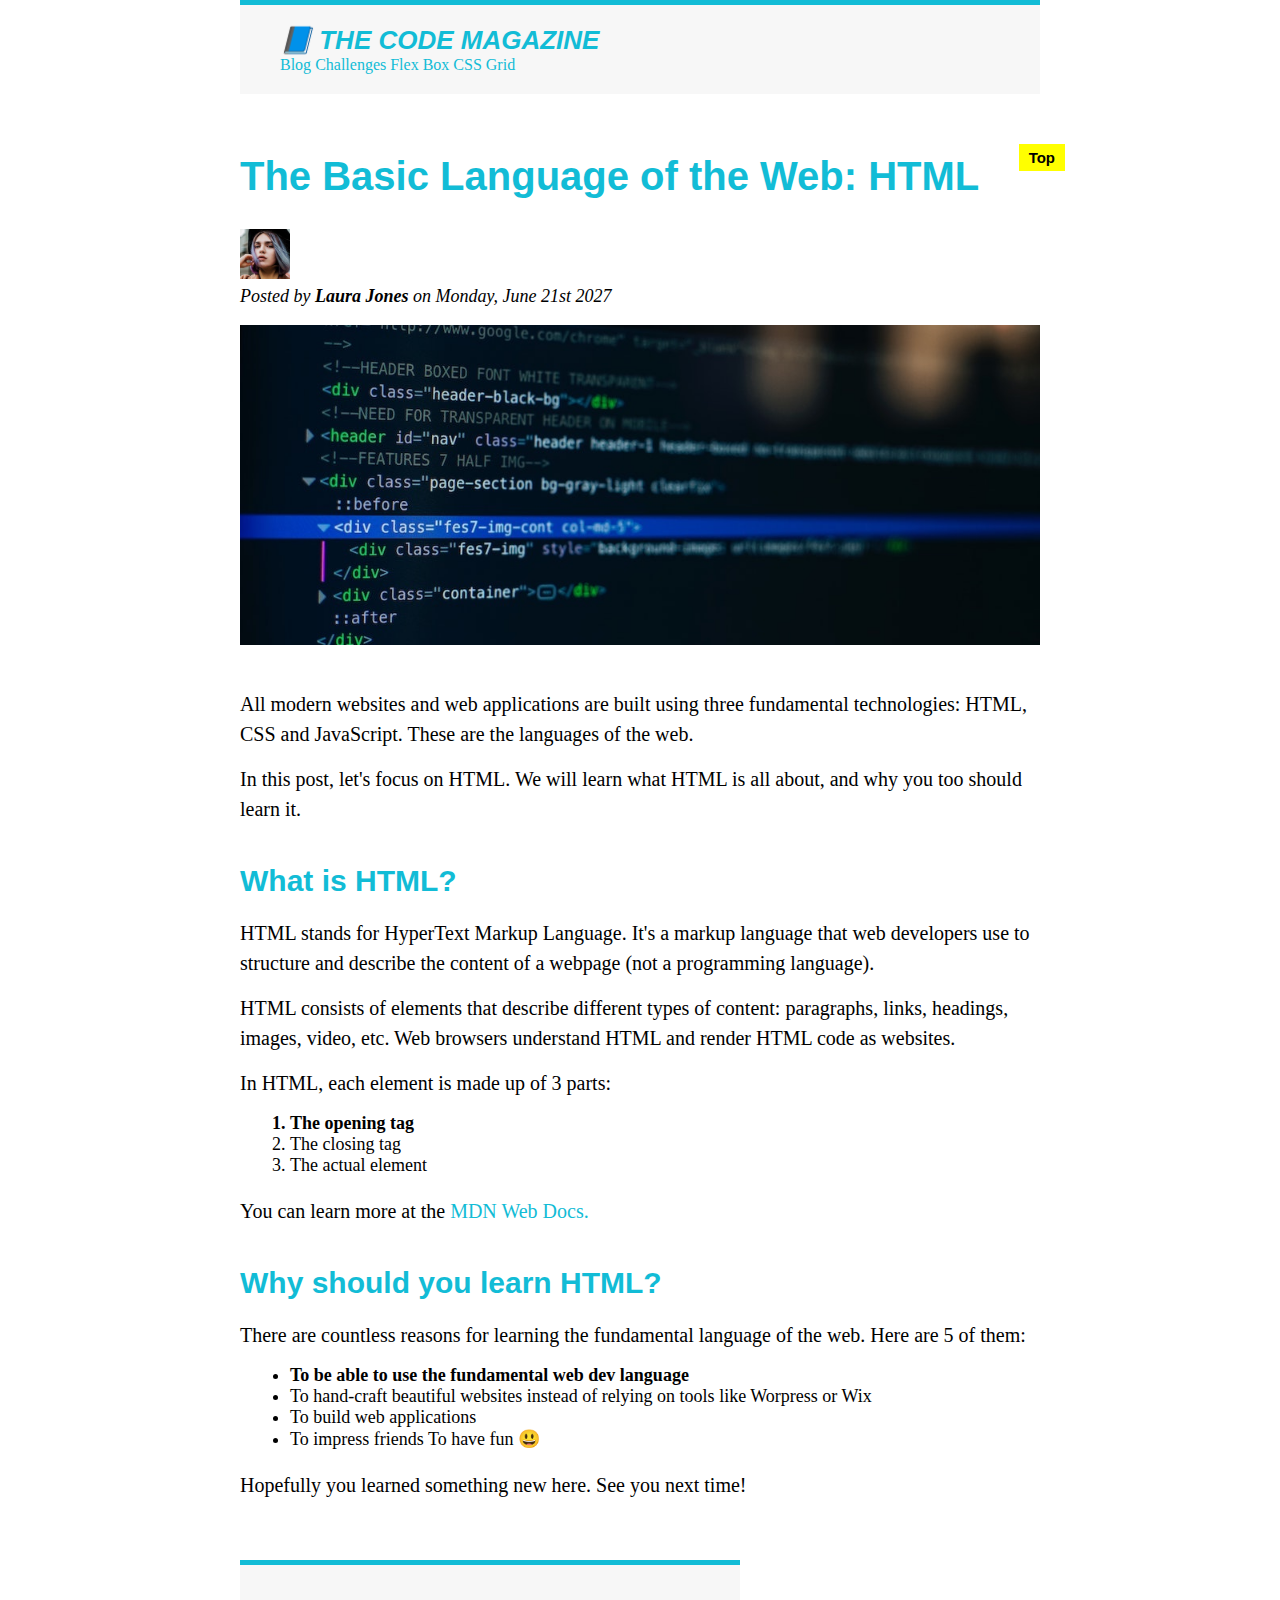
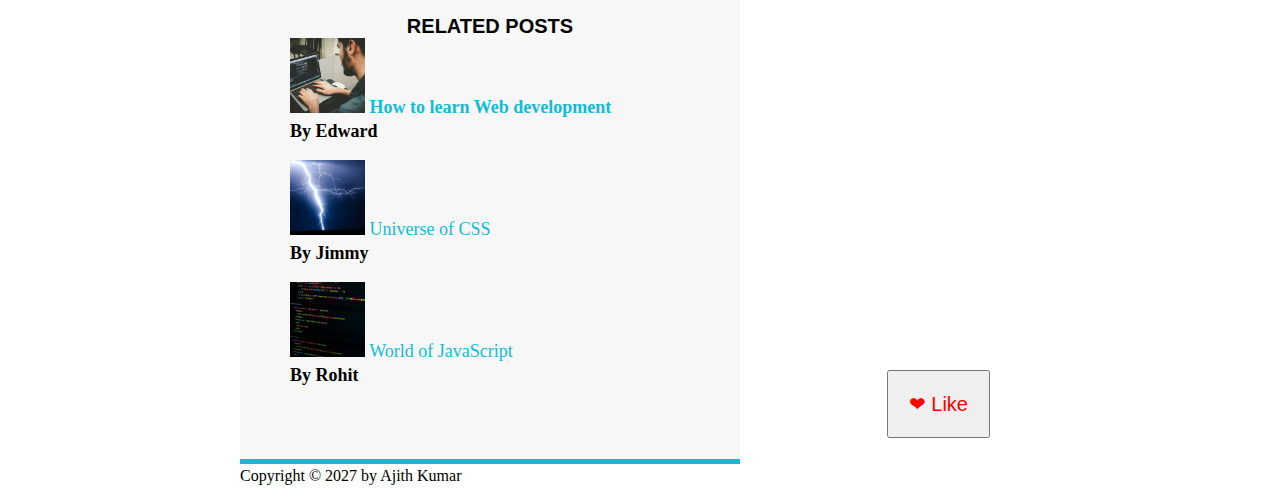
<file: CSS-Funamentals/index.html>
<!DOCTYPE html>
<html lang="en">
  <head>
    <meta charset="UTF-8" />
    <meta http-equiv="X-UA-Compatible" content="IE=edge" />
    <meta name="viewport" content="width=device-width, initial-scale=1.0" />
    <title>The Basic Language of the Web: HTML</title>
    <link href="style.css" rel="stylesheet" />
  </head>
  <body>
    <div class="container">
      <header class="main-header">
        <h1>📘 The Code Magazine</h1>
        <nav>
          <a href="blog.html">Blog </a>
          <a href="#">Challenges</a>
          <a href="#">Flex Box</a>
          <a href="#">CSS Grid</a>
        </nav>
      </header>
      <article>
        <header class="post-header">
          <h2>The Basic Language of the Web: HTML</h2>

          <img
            src="img/laura-jones.jpg"
            width="50"
            height="50"
            alt="Laura's Pic"
          />
          <p id="author">
            Posted by <strong>Laura Jones</strong> on Monday, June 21st 2027
          </p>
          <img
            src="img/post-img.jpg"
            width="500px"
            height="200px"
            alt="HTML code on screen"
            class="post-img"
          />
          <button>❤ Like</button>
        </header>
        <p>
          All modern websites and web applications are built using three
          fundamental technologies: HTML, CSS and JavaScript. These are the
          languages of the web.
        </p>
        <p>
          In this post, let's focus on HTML. We will learn what HTML is all
          about, and why you too should learn it.
        </p>
        <h3>What is HTML?</h3>
        <p>
          HTML stands for HyperText Markup Language. It's a markup language that
          web developers use to structure and describe the content of a webpage
          (not a programming language).
        </p>
        <p>
          HTML consists of elements that describe different types of content:
          paragraphs, links, headings, images, video, etc. Web browsers
          understand HTML and render HTML code as websites.
        </p>
        <p>In HTML, each element is made up of 3 parts:</p>
        <ol>
          <li>The opening tag</li>
          <li>The closing tag</li>
          <li>The actual element</li>
        </ol>
        <p>
          You can learn more at the
          <a href="https://developer.mozilla.org/en-US/" target="_blank"
            >MDN Web Docs.</a
          >
        </p>
        <h3>Why should you learn HTML?</h3>

        <p>
          There are countless reasons for learning the fundamental language of
          the web. Here are 5 of them:
        </p>

        <ul>
          <li>To be able to use the fundamental web dev language</li>

          <li>
            To hand-craft beautiful websites instead of relying on tools like
            Worpress or Wix
          </li>
          <li>To build web applications</li>
          <li>To impress friends To have fun 😃</li>
        </ul>

        <p>Hopefully you learned something new here. See you next time!</p>
      </article>

      <aside>
        <h4>Related Posts</h4>
        <ul class="related">
          <li>
            <img
              src="img/related-1.jpg"
              width="75"
              height="75"
              alt="Person Programing"
            />
            <a href="#">How to learn Web development</a>
            <p class="related-author">By Edward</p>
          </li>

          <li>
            <img src="img/related-2.jpg" width="75" height="75" alt="Thunder" />
            <a href="#">Universe of CSS</a>
            <p class="related-author">By Jimmy</p>
          </li>

          <li>
            <img
              src="img/related-3.jpg"
              width="75"
              height="75"
              alt="computer"
            />
            <a href="#">World of JavaScript</a>
            <p class="related-author">By Rohit</p>
          </li>
        </ul>
      </aside>
      <footer>
        <p id="copyright">Copyright &copy; 2027 by Ajith Kumar</p>
      </footer>
    </div>
  </body>
</html>
</file>
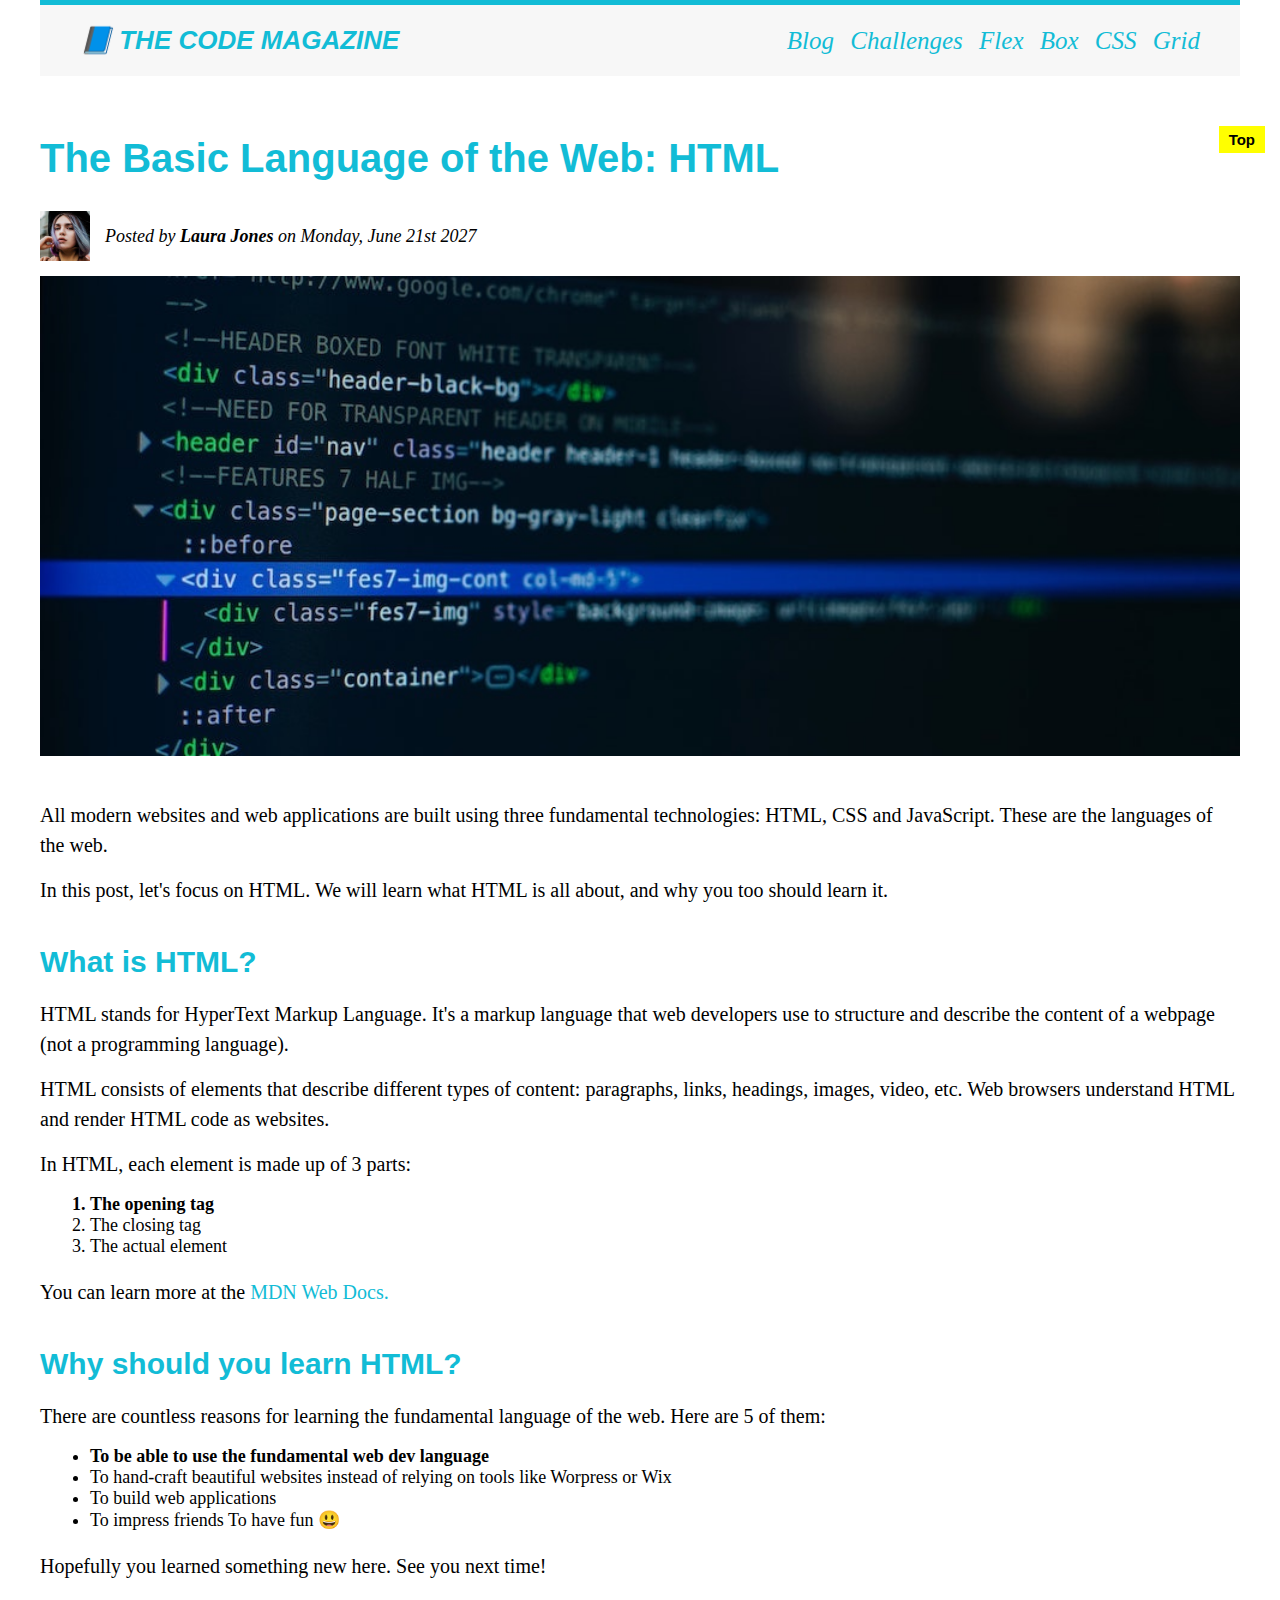
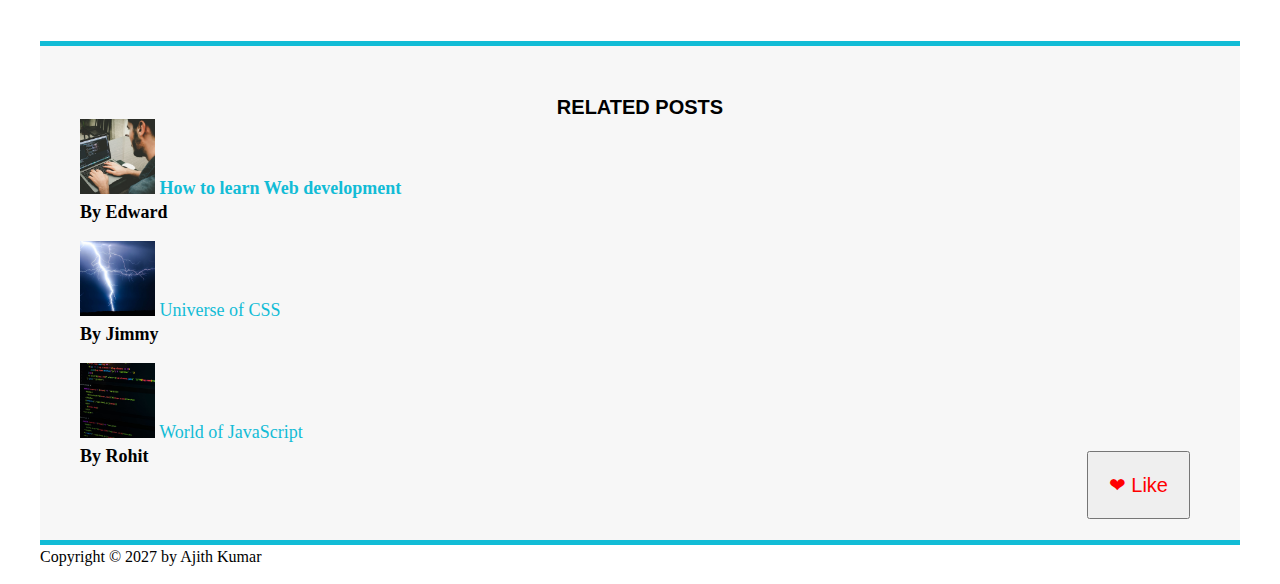
<file: CSS-Layout/index.html>
<!DOCTYPE html>
<html lang="en">
  <head>
    <meta charset="UTF-8" />
    <meta http-equiv="X-UA-Compatible" content="IE=edge" />
    <meta name="viewport" content="width=device-width, initial-scale=1.0" />
    <title>The Basic Language of the Web: HTML</title>
    <link href="style.css" rel="stylesheet" />
  </head>
  <body>
    <div class="container">
      <header class="main-header clearfix">
        <h1>📘 The Code Magazine</h1>
        <nav>
          <a href="blog.html">Blog </a>
          <a href="#">Challenges</a>
          <a href="flexbox.html">Flex Box</a>
          <a href="css-grid.html">CSS Grid</a>
        </nav>

        <!-- <div class="clear"></div> empty div to clear the floats -->
      </header>
      <article>
        <header class="post-header">
          <h2>The Basic Language of the Web: HTML</h2>
          <div class="author-box">
            <img
              src="img/laura-jones.jpg"
              width="50"
              height="50"
              alt="Laura's Pic"
              class="author-img"
            />
            <p id="author" class="author">
              Posted by <strong>Laura Jones</strong> on Monday, June 21st 2027
            </p>
          </div>
          <img
            src="img/post-img.jpg"
            width="500px"
            height="200px"
            alt="HTML code on screen"
            class="post-img"
          />
          <button>❤ Like</button>
        </header>
        <p>
          All modern websites and web applications are built using three
          fundamental technologies: HTML, CSS and JavaScript. These are the
          languages of the web.
        </p>
        <p>
          In this post, let's focus on HTML. We will learn what HTML is all
          about, and why you too should learn it.
        </p>
        <h3>What is HTML?</h3>
        <p>
          HTML stands for HyperText Markup Language. It's a markup language that
          web developers use to structure and describe the content of a webpage
          (not a programming language).
        </p>
        <p>
          HTML consists of elements that describe different types of content:
          paragraphs, links, headings, images, video, etc. Web browsers
          understand HTML and render HTML code as websites.
        </p>
        <p>In HTML, each element is made up of 3 parts:</p>
        <ol>
          <li>The opening tag</li>
          <li>The closing tag</li>
          <li>The actual element</li>
        </ol>
        <p>
          You can learn more at the
          <a href="https://developer.mozilla.org/en-US/" target="_blank"
            >MDN Web Docs.</a
          >
        </p>
        <h3>Why should you learn HTML?</h3>

        <p>
          There are countless reasons for learning the fundamental language of
          the web. Here are 5 of them:
        </p>

        <ul>
          <li>To be able to use the fundamental web dev language</li>

          <li>
            To hand-craft beautiful websites instead of relying on tools like
            Worpress or Wix
          </li>
          <li>To build web applications</li>
          <li>To impress friends To have fun 😃</li>
        </ul>

        <p>Hopefully you learned something new here. See you next time!</p>
      </article>

      <aside>
        <h4>Related Posts</h4>
        <ul class="related">
          <li>
            <img
              src="img/related-1.jpg"
              width="75"
              height="75"
              alt="Person Programing"
            />
            <a href="#">How to learn Web development</a>
            <p class="related-author">By Edward</p>
          </li>

          <li>
            <img src="img/related-2.jpg" width="75" height="75" alt="Thunder" />
            <a href="#">Universe of CSS</a>
            <p class="related-author">By Jimmy</p>
          </li>

          <li>
            <img
              src="img/related-3.jpg"
              width="75"
              height="75"
              alt="computer"
            />
            <a href="#">World of JavaScript</a>
            <p class="related-author">By Rohit</p>
          </li>
        </ul>
      </aside>
      <footer>
        <p id="copyright">Copyright &copy; 2027 by Ajith Kumar</p>
      </footer>
    </div>
  </body>
</html>
</file>
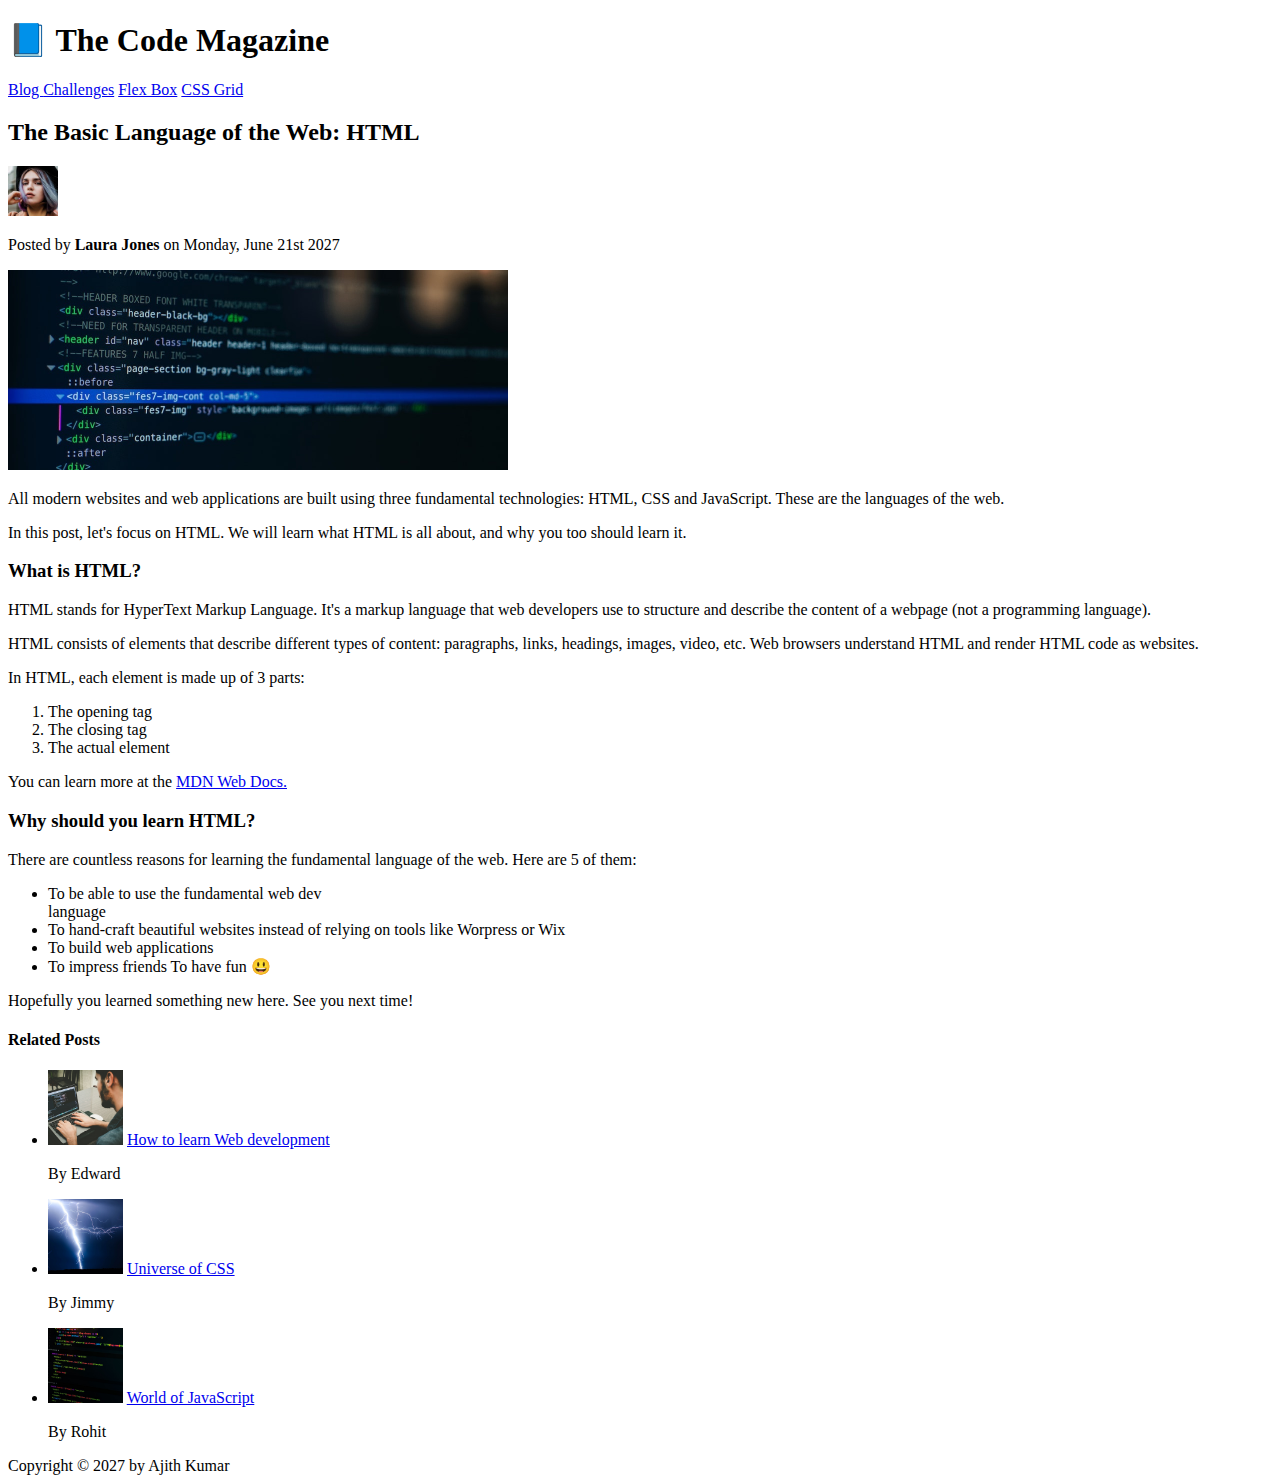
<file: HTML-Fundamentals/index.html>
<!DOCTYPE html>
<html lang="en">
  <head>
    <meta charset="UTF-8" />
    <meta http-equiv="X-UA-Compatible" content="IE=edge" />
    <meta name="viewport" content="width=device-width, initial-scale=1.0" />
    <title>The Basic Language of the Web: HTML</title>
  </head>
  <body>
    <header>
      <h1>📘 The Code Magazine</h1>
      <nav>
        <a href="blog.html">Blog </a>
        <a href="#">Challenges</a>
        <a href="#">Flex Box</a>
        <a href="#">CSS Grid</a>
      </nav>
    </header>
    <article>
      <header>
        <h2>The Basic Language of the Web: HTML</h2>

        <img
          src="img/laura-jones.jpg"
          width="50"
          height="50"
          alt="Laura's Pic"
        />
        <p>Posted by <strong>Laura Jones</strong> on Monday, June 21st 2027</p>
        <img
          src="img/post-img.jpg"
          width="500px"
          height="200px"
          alt="HTML code on screen"
        />
      </header>
      <p>
        All modern websites and web applications are built using three
        fundamental technologies: HTML, CSS and JavaScript. These are the
        languages of the web.
      </p>
      <p>
        In this post, let's focus on HTML. We will learn what HTML is all about,
        and why you too should learn it.
      </p>
      <h3>What is HTML?</h3>
      <p>
        HTML stands for HyperText Markup Language. It's a markup language that
        web developers use to structure and describe the content of a webpage
        (not a programming language).
      </p>
      <p>
        HTML consists of elements that describe different types of content:
        paragraphs, links, headings, images, video, etc. Web browsers understand
        HTML and render HTML code as websites.
      </p>
      <p>In HTML, each element is made up of 3 parts:</p>
      <ol>
        <li>The opening tag</li>
        <li>The closing tag</li>
        <li>The actual element</li>
      </ol>
      <p>
        You can learn more at the
        <a href="https://developer.mozilla.org/en-US/" target="_blank"
          >MDN Web Docs.</a
        >
      </p>
      <h3>Why should you learn HTML?</h3>

      <p>
        There are countless reasons for learning the fundamental language of the
        web. Here are 5 of them:
      </p>

      <ul>
        <li>To be able to use the fundamental web dev</li>
        language
        <li>
          To hand-craft beautiful websites instead of relying on tools like
          Worpress or Wix
        </li>
        <li>To build web applications</li>
        <li>To impress friends To have fun 😃</li>
      </ul>

      <p>Hopefully you learned something new here. See you next time!</p>
    </article>

    <aside>
      <h4>Related Posts</h4>
      <ul>
        <li>
          <img
            src="img/related-1.jpg"
            width="75"
            height="75"
            alt="Person Programing"
          />
          <a href="#">How to learn Web development</a>
          <p>By Edward</p>
        </li>

        <li>
          <img src="img/related-2.jpg" width="75" height="75" alt="Thunder" />
          <a href="#">Universe of CSS</a>
          <p>By Jimmy</p>
        </li>

        <li>
          <img src="img/related-3.jpg" width="75" height="75" alt="computer" />
          <a href="#">World of JavaScript</a>
          <p>By Rohit</p>
        </li>
      </ul>
    </aside>

    <footer>Copyright &copy; 2027 by Ajith Kumar</footer>
  </body>
</html>
</file>
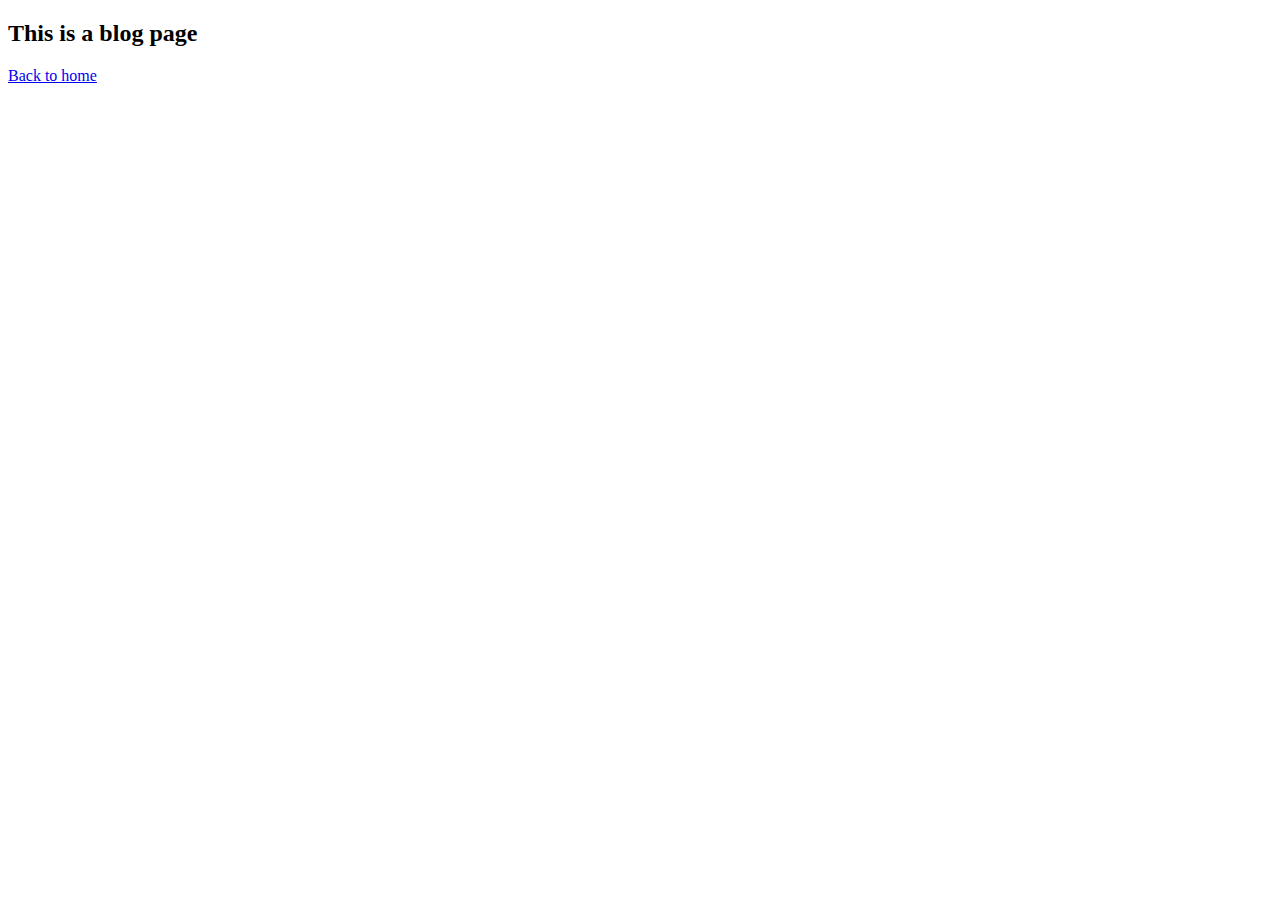
<file: CSS-Funamentals/blog.html>
<!DOCTYPE html>
<html lang="en">
  <head>
    <meta charset="UTF-8" />
    <meta http-equiv="X-UA-Compatible" content="IE=edge" />
    <meta name="viewport" content="width=device-width, initial-scale=1.0" />
    <title>BLOG</title>
  </head>
  <body>
    <h2>This is a blog page</h2>
    <a href="index.html">Back to home</a>
  </body>
</html>
</file>
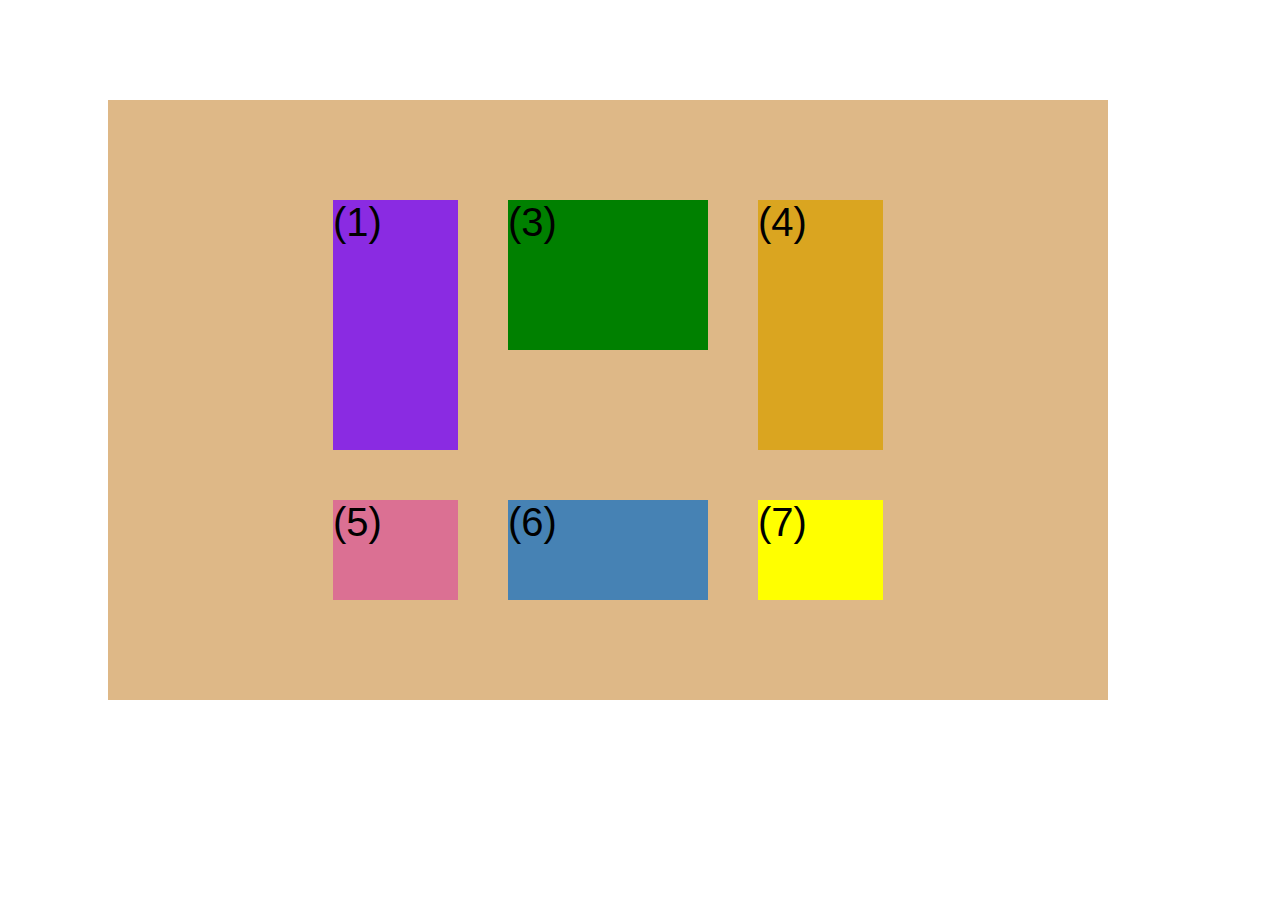
<file: CSS-Layout/css-grid.html>
<!DOCTYPE html>
<html lang="en">
  <head>
    <meta charset="UTF-8" />
    <meta http-equiv="X-UA-Compatible" content="IE=edge" />
    <meta name="viewport" content="width=device-width, initial-scale=1.0" />
    <title>CSS Grid</title>
    <style>
      .el--1 {
        background-color: blueviolet;
      }
      .el--2 {
        background-color: orangered;
      }
      .el--3 {
        background-color: green;
        height: 150px;
      }
      .el--4 {
        background-color: goldenrod;
      }
      .el--5 {
        background-color: palevioletred;
      }
      .el--6 {
        background-color: steelblue;
      }
      .el--7 {
        background-color: yellow;
      }
      .el--8 {
        background-color: crimson;
      }

      .container--1 {
        /* STARTER */
        font-family: sans-serif;
        background-color: #ddd;
        font-size: 40px;
        /* margin: 40px; */
        display: grid;
        grid-template-columns: 1fr 1fr 1fr auto;
        grid-template-rows: 200px 200px;
        row-gap: 20px;
        column-gap: 20px;
        display: none;

        /* CSS GRID */
      }

      .container--2 {
        /* STARTER */

        font-family: sans-serif;
        background-color: burlywood;
        font-size: 40px;
        margin: 100px;

        width: 1000px;
        height: 600px;
        display: grid;
        grid-template-columns: 125px 200px 125px;
        grid-template-rows: 250px 100px;
        /*aligining tracks inside the container*/
        gap: 50px;
        justify-content: center;
        align-content: center;
      }
    </style>
  </head>
  <body>
    <div class="container--1">
      <div class="el el--1">(1) HTML</div>
      <div class="el el--2">(2) and</div>
      <div class="el el--3">(3) CSS</div>
      <div class="el el--4">(4) are</div>
      <div class="el el--5">(5) amazing</div>
      <div class="el el--6">(6) languages</div>
      <div class="el el--7">(7) to</div>
      <div class="el el--8">(8) learn</div>
    </div>

    <div class="container--2">
      <div class="el el--1">(1)</div>
      <div class="el el--3">(3)</div>
      <div class="el el--4">(4)</div>
      <div class="el el--5">(5)</div>
      <div class="el el--6">(6)</div>
      <div class="el el--7">(7)</div>
    </div>
  </body>
</html>
</file>
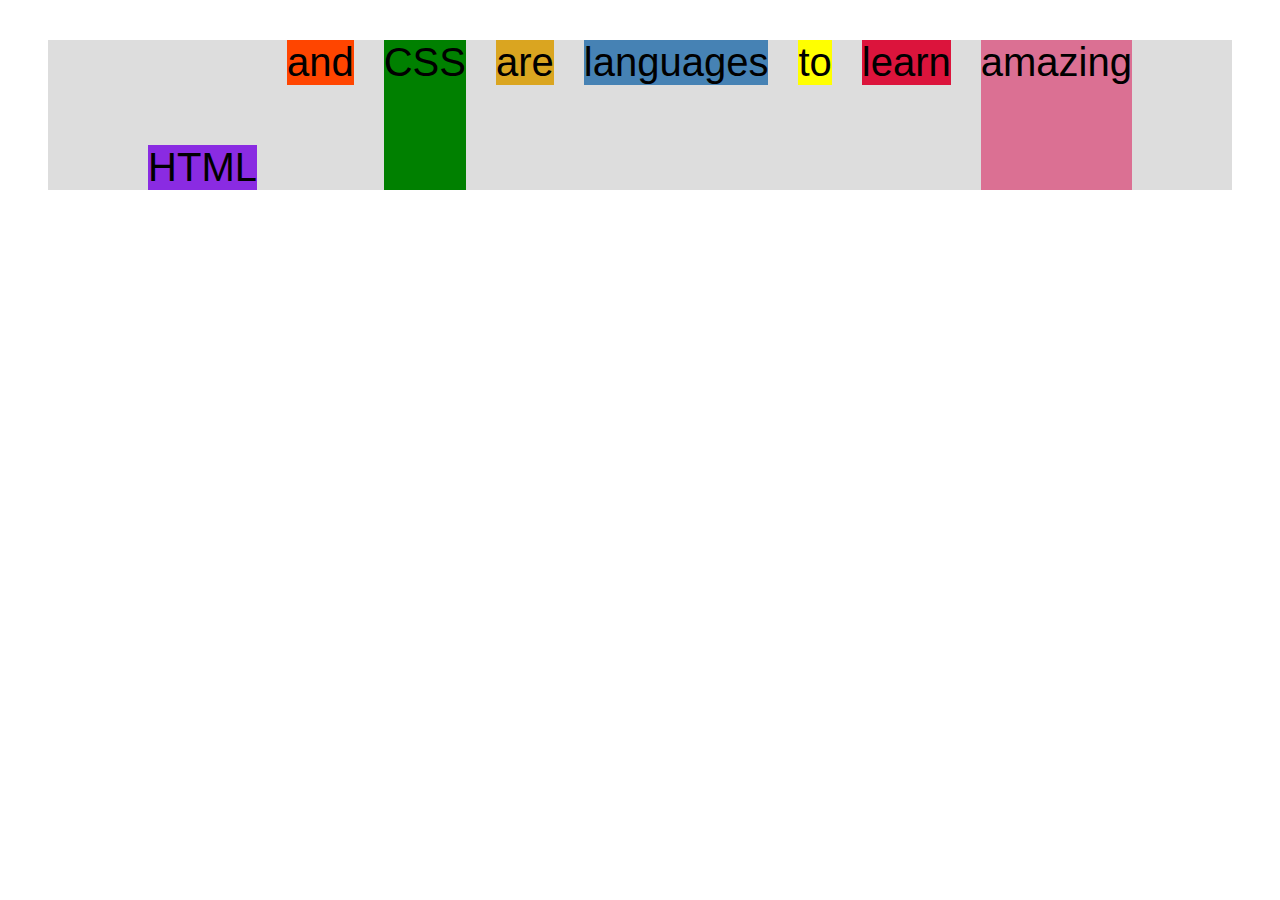
<file: CSS-Layout/flexbox.html>
<!DOCTYPE html>
<html lang="en">
  <head>
    <meta charset="UTF-8" />
    <meta http-equiv="X-UA-Compatible" content="IE=edge" />
    <meta name="viewport" content="width=device-width, initial-scale=1.0" />
    <title>Flexbox</title>
    <style>
      .el--1 {
        background-color: blueviolet;
      }
      .el--2 {
        background-color: orangered;
      }
      .el--3 {
        background-color: green;
        height: 150px;
      }
      .el--4 {
        background-color: goldenrod;
      }
      .el--5 {
        background-color: palevioletred;
      }
      .el--6 {
        background-color: steelblue;
      }
      .el--7 {
        background-color: yellow;
      }
      .el--8 {
        background-color: crimson;
      }

      .container {
        /* STARTER */
        font-family: sans-serif;
        background-color: #ddd;
        font-size: 40px;
        margin: 40px;
        display: flex;

        align-items: flex-start;
        justify-content: center;
        gap: 30px;

        /* FLEXBOX */
      }
      .el--1 {
        align-self: flex-end;
        /* order: 2; */
        /* flex-grow: 2;
        flex-shrink: 0; */
      }
      .el--5 {
        align-self: stretch;
        order: 1;
      }
    </style>
  </head>
  <body>
    <div class="container">
      <div class="el el--1">HTML</div>
      <div class="el el--2">and</div>
      <div class="el el--3">CSS</div>
      <div class="el el--4">are</div>
      <div class="el el--5">amazing</div>
      <div class="el el--6">languages</div>
      <div class="el el--7">to</div>
      <div class="el el--8">learn</div>
    </div>
  </body>
</html>
</file>
<file: CSS-Funamentals/style.css>
/* Global reset 
making margin and padding to zero*/
* {
  margin: 0;
  padding: 0;
}
body {
  position: relative;
}
.container {
  width: 800px;
  margin-left: auto;
  margin-right: auto;
  position: relative;
}
h1 {
  color: blue;
}
.main-header {
  background-color: #f7f7f7;
  padding: 20px 40px;
  margin-bottom: 60px;
  border-top: 5px #12bcd6 solid;
}
article {
  margin-bottom: 60px;
}
aside {
  background-color: #f7f7f7;
  border-top: 5px #12bcd6 solid;
  border-bottom: 5px #12bcd6 solid;
  /* padding-top: 50px;
  padding-bottom: 50px; */
  padding: 50px 0;
  width: 500px;
  height: auto;
}
.post-header {
  margin-bottom: 40px;
}
#author {
  font-style: italic;
  font-size: 18px;
}
#copyright {
  font-size: 16px;
}
.related-author {
  font-size: 18px;
  font-weight: bold;
}
.related {
  list-style: none;
}
h1 {
  font-size: 26px;
  text-transform: uppercase;
  font-style: italic;
}
h2 {
  font-size: 40px;
  margin-bottom: 30px;
  position: relative;
}
h2::after {
  content: "Top";
  background-color: yellow;
  color: black;
  font-size: 15px;
  font-weight: bold;
  display: inline-block;
  padding: 5px 10px;
  position: absolute;
  top: -10px;
  right: -25px;
}
h3 {
  font-size: 30px;
  margin-bottom: 20px;
  margin-top: 40px;
}
h4 {
  font-size: 20px;
  text-transform: uppercase;
  text-align: center;
}
p {
  font-size: 20px;
  line-height: 1.5;
  margin-bottom: 15px;
}
ul,
ol {
  margin-left: 50px;
  margin-bottom: 20px;
  font-size: 18px;
}
h1,
h2,
h3,
h4,
p li {
  font-family: sans-serif;
}
h1,
h2,
h3 {
  color: #12bcd6;
}

li:first-child {
  font-weight: bold;
}
/* li:last-child {
  font-style: italic;
}
li:nth-child(2) {
  color: orchid;
} */
/* styling hyper links*/
a:link {
  color: #12bcd6;
  text-decoration: none;
}
a:visited {
  color: #12bcd6;
}
a:active {
  color: green;
}
a:hover {
  color: orangered;
  text-decoration: underline solid greenyellow;
}
.post-img {
  width: 100%;
  height: auto;
}
button {
  font-size: 20px;
  padding: 20px;
  cursor: pointer;
  color: red;
  position: absolute;
  bottom: 50px;
  right: 50px;
}
</file>
<file: CSS-Layout/style.css>
/* Global reset 
making margin and padding to zero*/
* {
  margin: 0;
  padding: 0;
  box-sizing: border-box;
}
body {
  position: relative;
}
.container {
  width: 1200px;
  margin-left: auto;
  margin-right: auto;
  position: relative;
}
h1 {
  color: blue;
}
.main-header {
  background-color: #f7f7f7;
  padding: 20px 40px;
  margin-bottom: 60px;
  border-top: 5px #12bcd6 solid;
  /* background-color: red; */
}
article {
  margin-bottom: 60px;
}
aside {
  background-color: #f7f7f7;
  border-top: 5px #12bcd6 solid;
  border-bottom: 5px #12bcd6 solid;
  /* padding-top: 50px;
  padding-bottom: 50px; */
  /* padding: 50px 0;
  width: 500px;
  height: auto; */
  padding: 50px 40px;

  /*  box-sizing: border-box; nned to apply globally for other selectors, so placing it universally */
}
.post-header {
  margin-bottom: 40px;
}
#author {
  font-style: italic;
  font-size: 18px;
}
#copyright {
  font-size: 16px;
}
.related-author {
  font-size: 18px;
  font-weight: bold;
}
.related {
  list-style: none;
  margin-left: 0;
}
h1 {
  font-size: 26px;
  text-transform: uppercase;
  font-style: italic;
}
h2 {
  font-size: 40px;
  margin-bottom: 30px;
  position: relative;
}
h2::after {
  content: "Top";
  background-color: yellow;
  color: black;
  font-size: 15px;
  font-weight: bold;
  display: inline-block;
  padding: 5px 10px;
  position: absolute;
  top: -10px;
  right: -25px;
}
h3 {
  font-size: 30px;
  margin-bottom: 20px;
  margin-top: 40px;
}
h4 {
  font-size: 20px;
  text-transform: uppercase;
  text-align: center;
}
p {
  font-size: 20px;
  line-height: 1.5;
  margin-bottom: 15px;
}
ul,
ol {
  margin-left: 50px;
  margin-bottom: 20px;
  font-size: 18px;
}
h1,
h2,
h3,
h4,
p li {
  font-family: sans-serif;
}
h1,
h2,
h3 {
  color: #12bcd6;
}

li:first-child {
  font-weight: bold;
}
/* li:last-child {
  font-style: italic;
}
li:nth-child(2) {
  color: orchid;
} */
/* styling hyper links*/
nav {
  font-style: italic;
  font-size: 25px;
}
a:link {
  color: #12bcd6;
  text-decoration: none;
}
a:visited {
  color: #12bcd6;
}
a:active {
  color: green;
}
a:hover {
  color: orangered;
  text-decoration: underline solid greenyellow;
}
.post-img {
  width: 100%;
  height: auto;
}
button {
  font-size: 20px;
  padding: 20px;
  cursor: pointer;
  color: red;
  position: absolute;
  bottom: 50px;
  right: 50px;
}
nav {
  word-spacing: 10px;
}
/*
FLOATS
.author-img {
  float: left;
  margin-bottom: 20px;
}
.author {
  float: left;
  margin-top: 10px;
  margin-left: 20px;
}

h1 {
  float: left;
}
nav {
  word-spacing: 10px;
  float: right;
}
.clear {
  clear: both;
}
*/
/* Anotyher way of fixing the clear */
/*
.clearfix::after {
  clear: both;
  content: "";
  display: block;
}
article {
  width: 830px;
  float: left;
}
aside {
  width: 300px;
  float: right;
}
footer {
  clear: both;
}*/

/*Using Flex property*/
.main-header {
  display: flex;
  align-items: center;
  justify-content: space-between;
}
.author-box {
  display: flex;
  align-items: center;
  margin-bottom: 15px;
}
.author {
  margin-bottom: 0px;
  margin-left: 15px;
}

/*GRID*/
</file>
